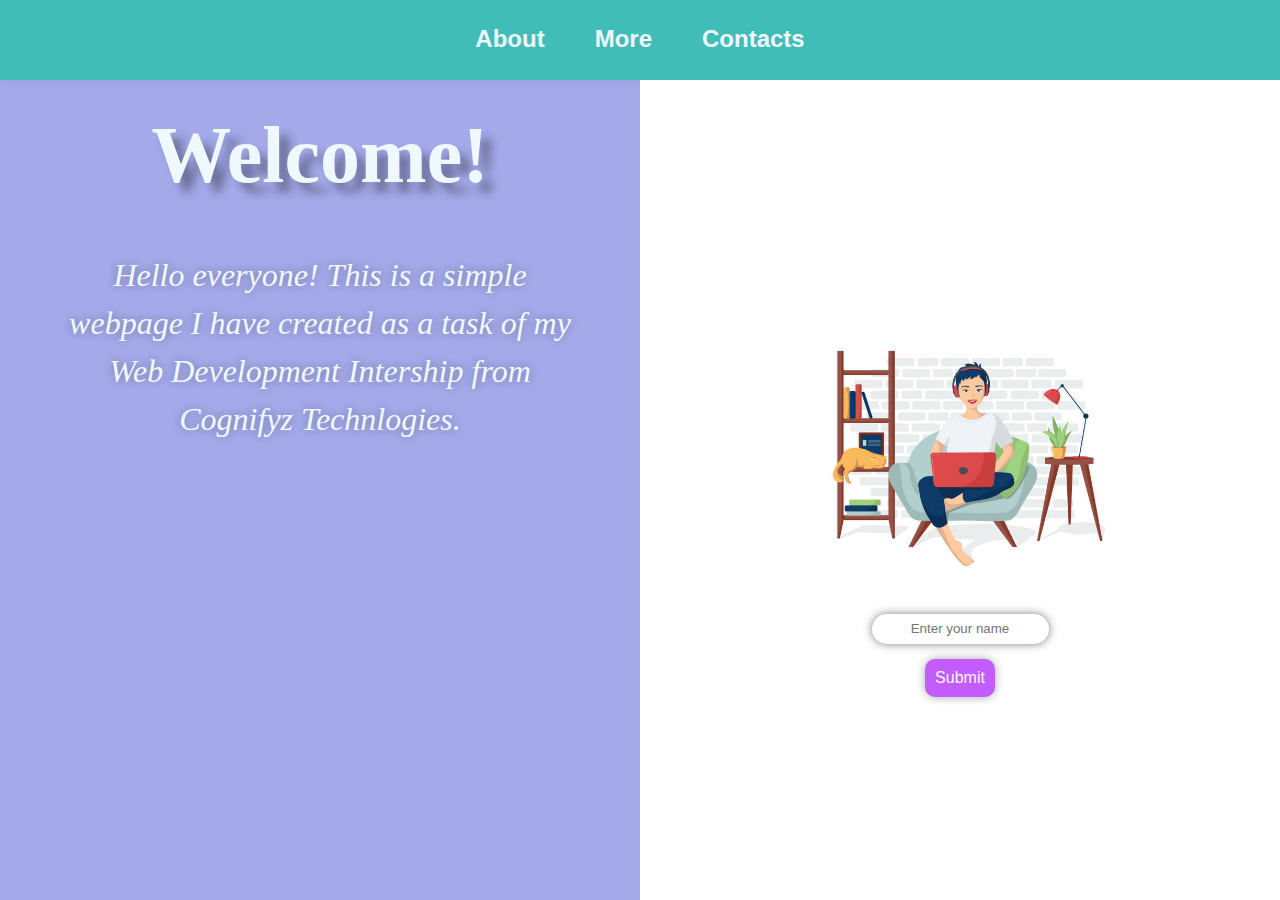
<file: Level-1Task-1/index.html>
<!DOCTYPE html>
<html lang="en">
<head>
    <meta charset="UTF-8">
    <meta name="viewport" content="width=device-width, initial-scale=1.0">
    <title>Level-1Task-1</title>
    <link rel="stylesheet" href="style.css">
</head>
<body>
    <nav>
        <ul>
            <li><a href="">About</a></li>
            <li><a href="">More</a></li>
            <li><a href="">Contacts</a></li>
        </ul>
    </nav>
    <div class="main-body">
        <div class="intro">
            <h1>Welcome!</h1>
            <p>Hello everyone! This is a simple webpage I have created as a task of my Web Development Intership from Cognifyz Technlogies.</p>
        </div>
        <div class="form">
            <img src="img.jpg" alt="an image">
            <form action="#">
                <input type="text" name="text" id="text" placeholder="Enter your name">
                <button type="submit">Submit</button>
            </form>    
        </div>
    </div>
</body>
</html>
</file>
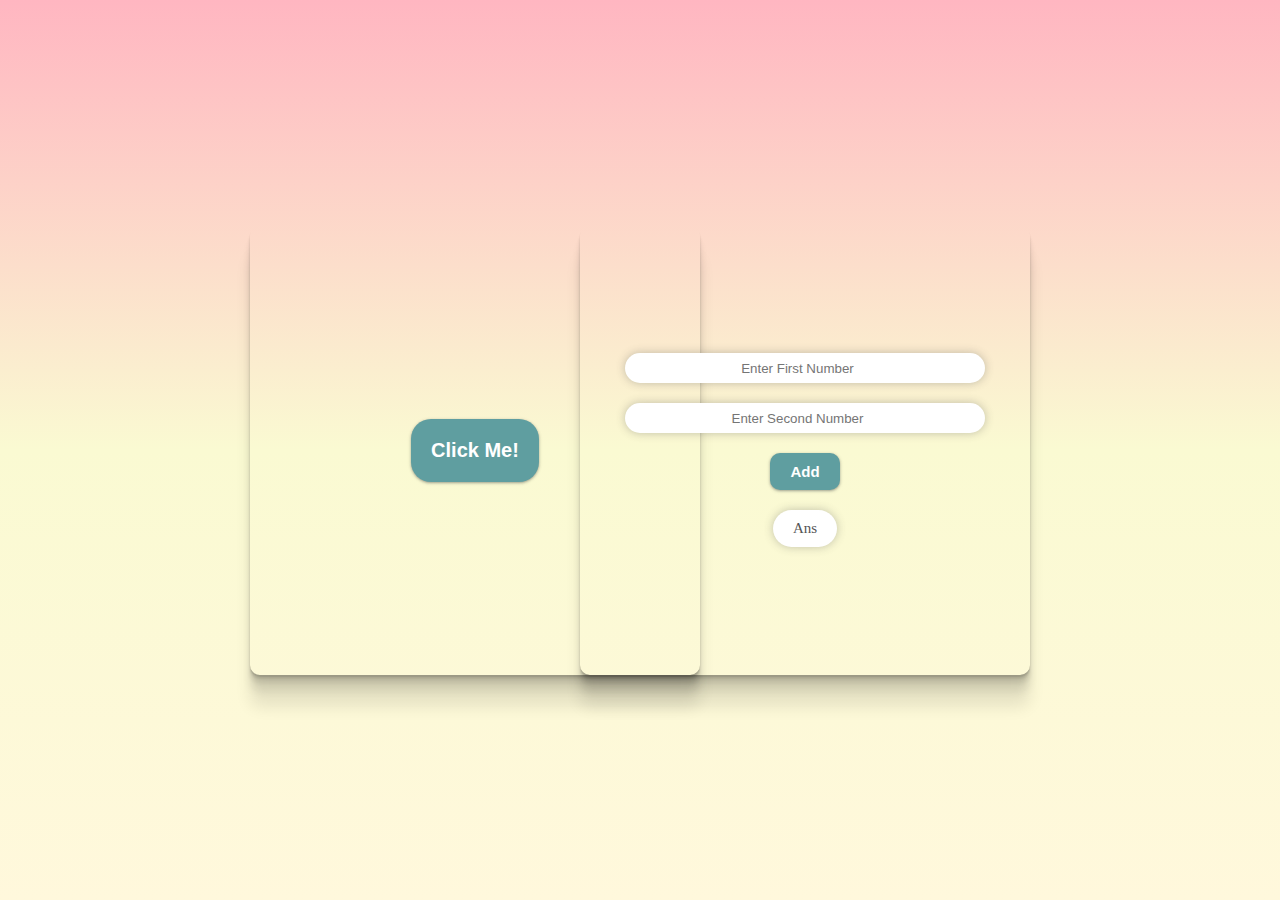
<file: Level-1Task-2/index.html>
<!DOCTYPE html>
<html lang="en">
<head>
    <meta charset="UTF-8">
    <meta name="viewport" content="width=device-width, initial-scale=1.0">
    <title>Level-1Task-2</title>
    <link rel="stylesheet" href="style.css">
</head>
<body>
    <div class="message-box">
        <button id="btn">Click Me!</button>
    </div>
    <div class="sum-calculator">
        <input type="number" name="num1" id="num1" placeholder="Enter First Number">
        <input type="number" name="num2" id="num2" placeholder="Enter Second Number">
        <button id="addbtn">Add</button>
        <div id="result">Ans</div>
    </div>
    <script src="script.js"></script>
</body>
</html>
</file>
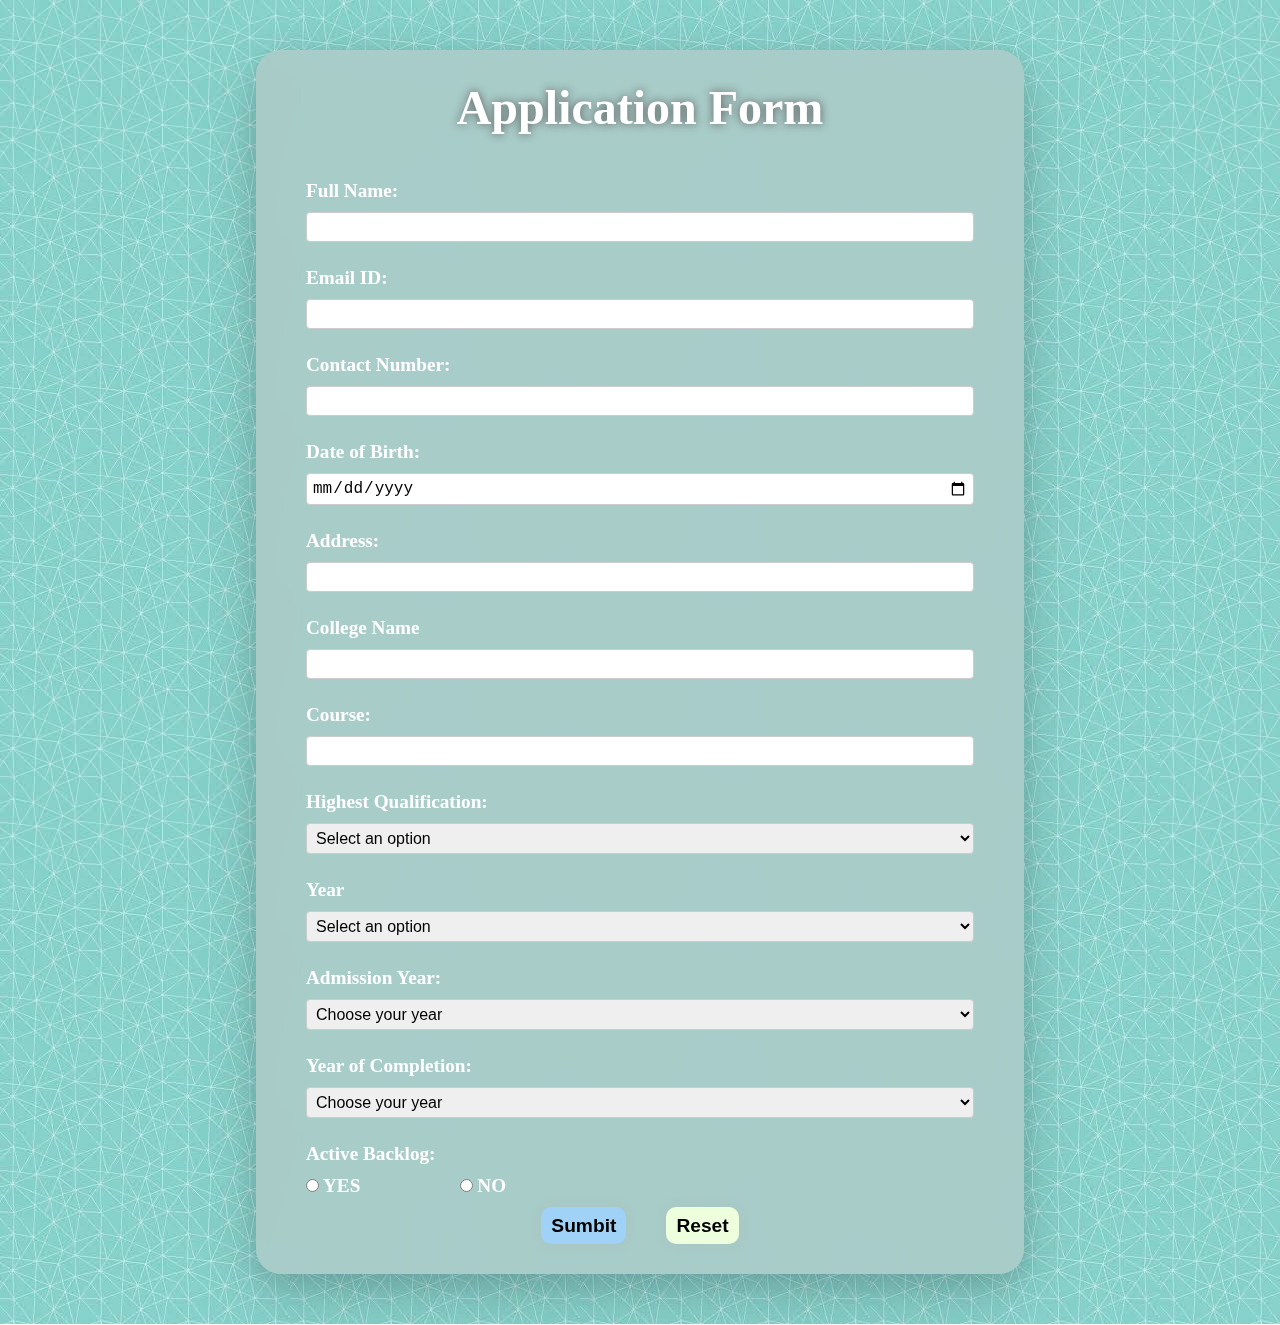
<file: Level-3Task-2/application.html>
<!DOCTYPE html>
<html lang="en">
<head>
    <meta charset="UTF-8">
    <meta name="viewport" content="width=device-width, initial-scale=1.0">
    <title>Application</title>
    <link rel="stylesheet" href="application.css">
</head>
<body>
    <div class="container">
        <h2>Application Form</h2>
        <form action="#">
            <label for="name">Full Name:</label>
            <input type="text" name="name" id="name">

            <label for="email">Email ID:</label>
            <input type="email" name="email" id="email">

            <label for="number">Contact Number:</label>
            <input type="text" name="number" id="number">

            <label for="dob">Date of Birth:</label>
            <input type="date" name="dob" id="dob">

            <label for="address">Address:</label>
            <input type="text" name="address" id="address">

            <label for="college-name">College Name</label>
            <input type="text" name="college-name" id="college-name">

            <label for="course">Course:</label>
            <input type="text" name="course" id="course">

            <label for="qualification">Highest Qualification:</label>
            <select name="qualification" id="qualification">
                <option value="">Select an option</option>
                <option value="ug">Under Graduate</option>
                <option value="pg">Post Graduate</option>
            </select>

            <label for="year">Year</label>
            <select name="year" id="year">
                <option value="">Select an option</option>
                <option value="first">1</option>
                <option value="second">2</option>
                <option value="third">3</option>
                <option value="fourth">4</option>
            </select>

            <label for="admission-year">Admission Year:</label>
            <select id="admissionYear" name="admissionYear">
                <option value="">Choose your year</option>
                <option value="2022">2022</option>
                <option value="2021">2021</option>
                <option value="2020">2020</option>
                <option value="2019">2019</option>
                <option value="2018">2018</option>
                <option value="2017">2017</option>
                <option value="2016">2016</option>
                <option value="2015">2015</option>
                <option value="2014">2014</option>
                <option value="2013">2013</option>
                <option value="2012">2012</option>
                <option value="2011">2011</option>
                <option value="2010">2010</option>
                <option value="2009">2009</option>
                <option value="2008">2008</option>
                <option value="2007">2007</option>
                <option value="2006">2006</option>
                <option value="2005">2005</option>
                <option value="2004">2004</option>
                <option value="2003">2003</option>
                <option value="2002">2002</option>
                <option value="2001">2001</option>
            </select>    

            <label for="year-of-completion">Year of Completion:</label>
            <select id="admissionYear" name="admissionYear">
                <option value="">Choose your year</option>
                <option value="2025">2025</option>
                <option value="2024">2024</option>
                <option value="2023">2023</option>
                <option value="2022">2022</option>
                <option value="2021">2021</option>
                <option value="2020">2020</option>
                <option value="2019">2019</option>
                <option value="2018">2018</option>
                <option value="2017">2017</option>
                <option value="2016">2016</option>
                <option value="2015">2015</option>
                <option value="2014">2014</option>
                <option value="2013">2013</option>
                <option value="2012">2012</option>
                <option value="2011">2011</option>
                <option value="2010">2010</option>
                <option value="2009">2009</option>
                <option value="2008">2008</option>
                <option value="2007">2007</option>
                <option value="2006">2006</option>
                <option value="2005">2005</option>
                <option value="2004">2004</option>
            </select> 

            <label for="backlog">Active Backlog:</label>
            <div class="radio">
                <div class="option">
                    <input type="radio" id="option1" name="option" value="option1">
                    <label for="option1">YES</label>
                </div>
                <div class="option">
                    <input type="radio" id="option2" name="option" value="option2">
                    <label for="option2">NO</label>
                </div>
            </div>

            <div class="btn">
                <button type="submit">Sumbit</button>
                <button type="reset">Reset</button>
            </div>
        </form>
    </div>
</body>
</html>
</file>
<file: Level-1Task-1/style.css>
*{
    padding:0;
    margin: 0;
    box-sizing: border-box;
}

body{
    width: 100%;
    height: 100vh;
}

nav{
    width: 100%;
    height: 80px;
    background:rgba(32, 178, 171, 0.856);
    box-shadow: 0 0 10px rgba(0, 0, 0, 0.3);
}

nav ul{
    padding: 25px;
    display: flex;
    align-items: center;
    justify-content: center;
    gap: 50px;
}

nav ul li{
    list-style: none;
    font-size: 1.5rem;
    font-weight: 600;
    font-family: Arial, Helvetica, sans-serif;
}

nav ul li a{
    text-decoration: none;
    color: aliceblue;
}

.main-body{
    width: 100%;
    display: flex;
    align-items: center;
    justify-content: center;
    background: #9198e5d5;
}

.main-body .intro{
    width: 50%;
    text-align: center;
    height: calc(100vh - 80px);
    padding: 30px;
}

.main-body .intro h1{
    font-family: Cambria, Cochin, Georgia, Times, 'Times New Roman', serif;
    color: aliceblue;
    font-size: 5rem;
    text-shadow: 10px 10px 10px rgba(0, 0, 0, 0.35);
    margin-bottom: 20px;
}

.main-body .intro p{
    padding: 30px;
    color: aliceblue;
    font-size: 2rem;
    font-style: italic;
    line-height: 1.5;
    text-shadow: 0 0 10px rgba(0, 0, 0, 0.3);
}

.main-body .form{
    background: #fff;
    width: 50%;
    height: calc(100vh - 80px);
    padding: 0 20px;
    display: flex;
    align-items: center;
    justify-content: center;
    flex-direction: column;
}

.main-body .form img{
    max-height: 320px;
    margin-bottom: 10px;
}

.main-body .form form{
    display: flex;
    align-items: center;
    justify-content: center;
    flex-direction: column;
}

.main-body .form form input{
    height: 30px;
    width: auto;
    border: none;
    border-radius: 20px;
    text-align: center;
    box-shadow: 0 0 10px rgba(0, 0, 0, 0.5);
    margin-bottom: 15px;
}

.main-body .form form button{
    padding: 10px;
    border: none;
    box-shadow: 0 0 10px rgba(0, 0, 0, 0.35);
    border-radius: 10px;
    font-size: 1rem;
    color: aliceblue;
    background:#c45dff;
}

.main-body .form form button:hover{
    background: #cdb4db;
}

@media (max-width:1000px) {
    .main-body{
        flex-direction: column;
    }

    .main-body .intro{
        width: 100%;
    }

    .main-body .form{
        position: relative;
        width: 100%;
    }
}

@media (max-width:465px) {
    nav ul{
        gap: 30px;
    }
    
    nav ul li{
        font-size: 1.2rem;
        font-weight: 500;
    }    

    .main-body .intro{
        padding-top: 50px;
        width: 100%;
        text-align: center;
    }
    
    .main-body .intro h1{
        font-size: 4rem;
    }

    .main-body .intro p{
        font-size: 1.5rem;
        padding: 20px 0;
    }
}
</file>
<file: Level-1Task-2/style.css>
*{
    padding: 0;
    margin: 0;
    box-sizing: border-box;
}

body{
    width: 100%;
    height: 100vh;
    background: linear-gradient(lightpink,lightgoldenrodyellow,cornsilk);
    background-repeat: no-repeat;
}

.message-box{   
    top: 25%;
    left: 250px;
    position: relative;
    float: left;
    border-radius: 10px;
    display: flex;
    align-items: center;
    justify-content: center;
    height: 50vh;
    width: 50vh;
    box-shadow: rgba(0, 0, 0, 0.09) 0px 2px 1px, rgba(0, 0, 0, 0.09) 0px 4px 2px, rgba(0, 0, 0, 0.09) 0px 8px 4px, rgba(0, 0, 0, 0.09) 0px 16px 8px, rgba(0, 0, 0, 0.09) 0px 32px 16px;
}

.message-box button{
    background: cadetblue;
    border: none;
    padding: 20px;
    border-radius: 20px;
    color: #fff;
    font-size: 20px;
    font-weight: bold;
    box-shadow: rgba(60, 64, 67, 0.3) 0px 1px 2px 0px, rgba(60, 64, 67, 0.15) 0px 1px 3px 1px;
}

.sum-calculator{
    position: relative;
    float:right;
    top: 25%;
    right: 250px;
    border-radius: 10px;
    display: flex;
    align-items: center;
    justify-content: center;
    flex-direction: column;
    height: 50vh;
    width: 50vh;
    box-shadow: rgba(0, 0, 0, 0.09) 0px 2px 1px, rgba(0, 0, 0, 0.09) 0px 4px 2px, rgba(0, 0, 0, 0.09) 0px 8px 4px, rgba(0, 0, 0, 0.09) 0px 16px 8px, rgba(0, 0, 0, 0.09) 0px 32px 16px;
}

.sum-calculator input{
    text-align:center;
    width: 80%;
    height: 30px;
    margin-bottom: 20px;
    border-radius: 20px;
    border: none;
    box-shadow: 0 0 10px rgba(60, 64, 67, 0.3);
}

.sum-calculator button{
    background: cadetblue;
    border: none;
    padding: 10px 20px;
    border-radius: 10px;
    color: #fff;
    font-size: 15px;
    font-weight: bold;
    box-shadow: rgba(60, 64, 67, 0.3) 0px 1px 2px 0px, rgba(60, 64, 67, 0.15) 0px 1px 3px 1px;   
}

.sum-calculator #result{
    padding: 10px 20px;
    border-radius: 20px;
    margin-top: 20px;
    font-size: 15px;
    background: #fff;
    box-shadow: 0 0 10px rgba(60, 64, 67, 0.3);
    color:#555;
}

@media (max-width:1000px){
    .message-box{
        left: 75px;
    }

    .sum-calculator{
        right: 75px;
    }
}

@media (max-width:700px){
    .message-box{
        left: 30px;
    }

    .sum-calculator{
        right: 30px;
    }
}

@media (max-width:600px){
    body{
        padding: 50px;
        display: flex;
        align-items: center;
        justify-content: center;
        flex-direction: column;
    }

    .message-box{
        margin-bottom: 30px;
        box-shadow: 0 0 10px rgba(60, 64, 67, 0.3);
        top: 0;
        left: 0;
    }

    .sum-calculator{
        box-shadow: 0 0 10px rgba(60, 64, 67, 0.3);
        padding: 20px;
        top: 0;
        right: 0;
    }
}
</file>
<file: Level-3Task-2/application.css>
*{
    margin: 0;
    padding: 0;
    box-sizing: border-box;
}

body{
    width: 100%;    
    background-image: url(bg3.jpg);
    background-repeat: repeat;
    display: flex;
    align-items: center;
    justify-content: center;
}

.container{
    margin: 50px;
    width: 60%;
    background: rgba(196, 195, 195, 0.5);
    backdrop-filter: blur(30px);
    padding: 30px 50px;
    border-radius: 25px;
    box-shadow: rgba(17, 17, 26, 0.1) 0px 8px 24px, rgba(17, 17, 26, 0.1) 0px 16px 56px, rgba(17, 17, 26, 0.1) 0px 24px 80px;
}

h2{
    font-family: 'Times New Roman', Times, serif;
    text-align: center;
    font-size: 3rem;
    color: #ffff;
    text-shadow: 0 0 10px rgb(92, 92, 92);
    margin-bottom: 30px;
}

form{
    display: grid;
    gap: 10px;   
}

label {
    margin-top: 15px;
    font-size: 1.2rem;
    font-weight: bold;
    color: #fff;
}

input[type="text"],
input[type="email"],
input[type="date"],
select{
    width: 100%;
    padding: 5px;
    font-size: 16px;
    border: 1px solid #ccc;
    border-radius: 4px;
}

.btn{
    display: flex;
    align-items: center;
    justify-content: center;
    gap: 40px;
}

button{
    padding: 7.5px 10px;
    font-size: 1.2rem;
    font-weight: bold;
    font-family: 'Trebuchet MS', 'Lucida Sans Unicode', 'Lucida Grande', 'Lucida Sans', Arial, sans-serif;
    border-radius: 10px;
    border: none;
    box-shadow: 0 0 10px rgba(179, 179, 179, 0.336);
}

button[type="submit"]{
    background: #a0d1f7;
    transition: 0.2s;
}

button[type="reset"]{
    background: #eeffdd;
    transition: 0.2s;
}

button[type="submit"]:hover{
    background: rgba(16, 150, 250,0.5);
    color: #fff;
}

button[type="reset"]:hover{
    background: #9b9b9b;
    color: #fff;
}

.radio{
    display: flex;
    align-items:center ;
    justify-content: flex-start;
    gap: 100px;
}
</file>
